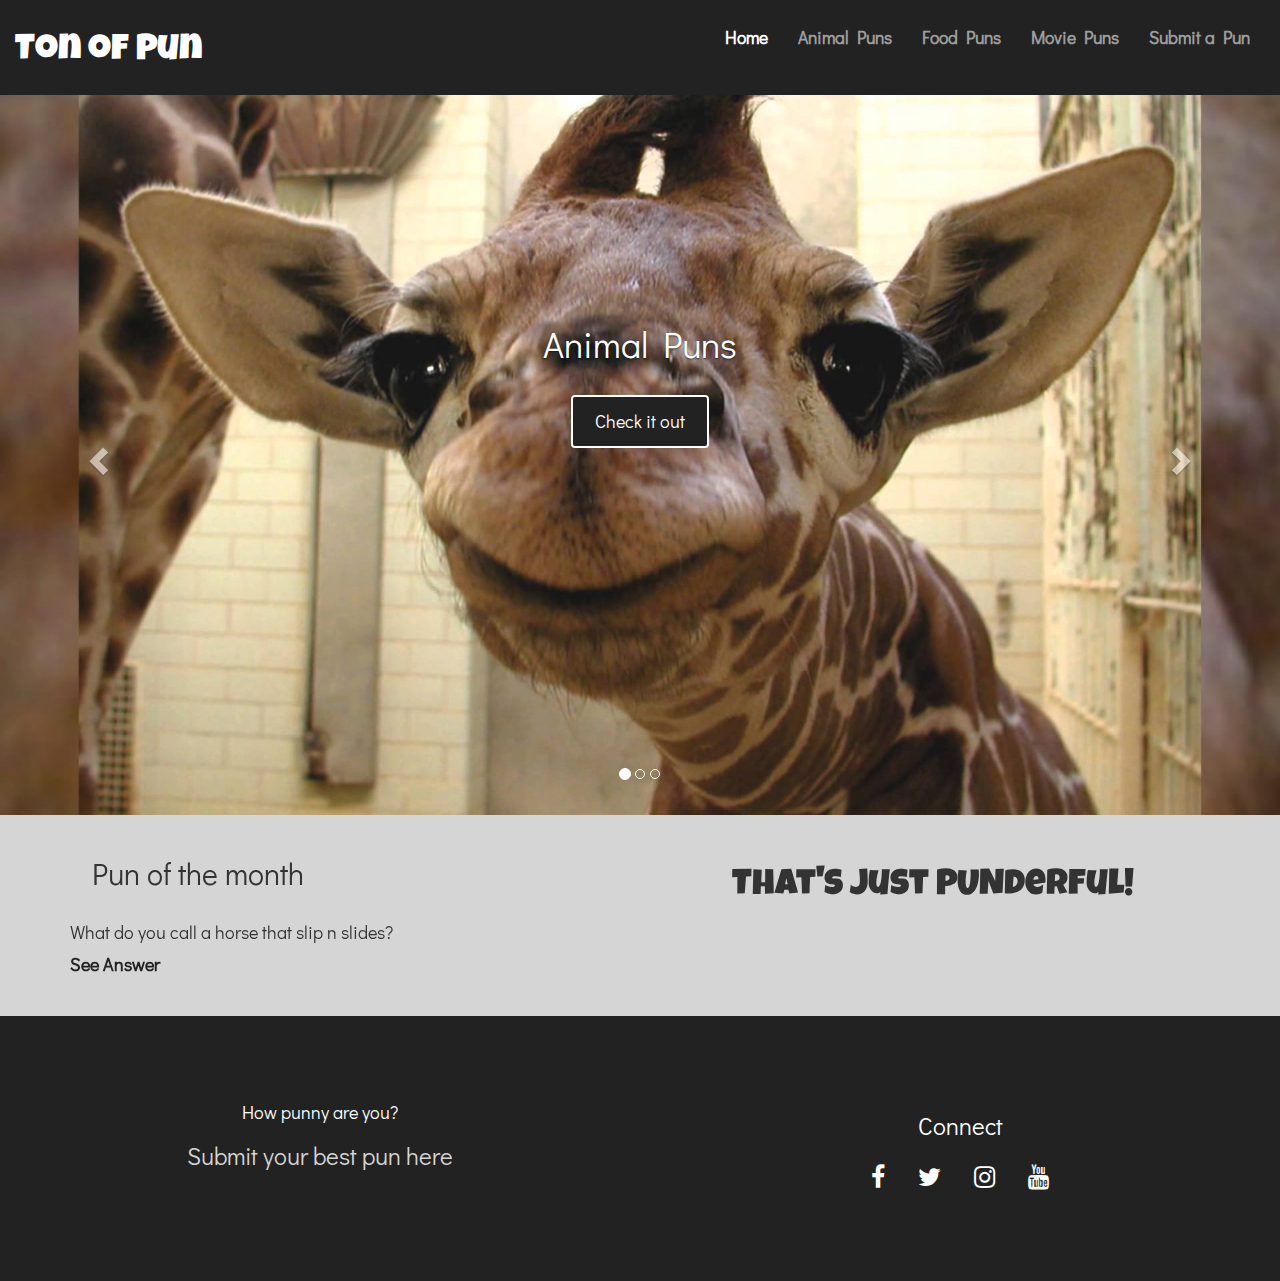
<file: index.html>
<!DOCTYPE html>
<html lang="en">
<head>
  <title>Ton of Pun</title>
  <link rel="shortcut icon" href="/favicon.ico" type="image/x-icon">
  <link rel="icon" href="./favicon.ico" type="image/x-icon">
  <meta charset="utf-8">
  <meta name="viewport" content="width=device-width, initial-scale=1">
  <link rel="stylesheet" href="https://maxcdn.bootstrapcdn.com/bootstrap/3.3.7/css/bootstrap.min.css">
  <link rel="stylesheet" href="./Resources/css/custom.css">
  <link href="https://fonts.googleapis.com/css?family=Didact+Gothic|Luckiest+Guy" rel="stylesheet">
  <link rel="stylesheet" href="https://cdnjs.cloudflare.com/ajax/libs/font-awesome/4.7.0/css/font-awesome.min.css">
  <script src="https://ajax.googleapis.com/ajax/libs/jquery/3.2.1/jquery.min.js"></script>
  <script src="https://maxcdn.bootstrapcdn.com/bootstrap/3.3.7/js/bootstrap.min.js"></script>

</head>
<body>
  <nav class="navbar navbar-inverse">
    <div class="container-fluid">
      <div class="navbar-header">
        <button type="button" class="navbar-toggle" data-toggle="collapse" data-target="#myNavbar">
          <span class="icon-bar"></span>
          <span class="icon-bar"></span>
          <span class="icon-bar"></span>
        </button>
        <h1><a href="./index.html">Ton of Pun</a></h1>
      </div>
      <div class="collapse navbar-collapse" id="myNavbar">
        <ul class="nav navbar-nav navbar-right">
          <li class="active"><a href="./index.html">Home</a></li>
          <li><a href="./animal-puns.html">Animal Puns</a></li>
          <li><a href="./food-puns.html">Food Puns</a></li>
          <li><a href="./movie-puns.html">Movie Puns</a></li>
          <li><a href="./submit.html">Submit a Pun</a></li>
        </ul>
      </div>
    </div>
  </nav>
  <div id="myCarousel" class="carousel slide" data-ride="carousel">
    <ol class="carousel-indicators">
      <li data-target="#myCorousel" data-slide-to="0" class="active"></li>
      <li data-target="#myCorousel" data-slide-to="1"></li>
      <li data-target="#myCorousel" data-slide-to="2"></li>
    </ol>
    <div class="carousel-inner" role="listbox">
      <div class="item active">
        <img src="./Resources/images/animals.jpg" alt="animal">
        <div class="carousel-caption">
          <h1>Animal Puns</h1>
          <br>
          <button type="button" class="btn btn-default"><a href="./animal-puns.html">Check it out</a></button>
        </div>
      </div>
      <div class="item">
        <img src="./Resources/images/food.jpg" alt="food">
        <div class="carousel-caption">
          <h1>Food Puns</h1>
          <br>
          <button type="button" class="btn btn-default"><a href="./food-puns.html"> Start Laughing</a></button>
        </div>
      </div>
      <div class="item">
        <img src="./Resources/images/movies.jpg" alt="movies">
        <div class="carousel-caption">
          <h1>Movie Puns</h1>
          <br>
          <button type="button" class="btn btn-default"><a href="./movie-puns.html">Lights, Camera, ACTION</a></button>
        </div>
      </div>
    </div>
  <!--slider controls-->
    <a class="left carousel-control" href="#myCarousel" role="button" data-slide="prev">
    <span class="glyphicon glyphicon-chevron-left" aria-hidden="true">
    </span>
    <span class="sr-only">Previous</span>
    </a>
    <a class="right carousel-control" href="#myCarousel" role="button" data-slide="next">
    <span class="glyphicon glyphicon-chevron-right" aria-hidden="true">
    </span>
    <span class="sr-only">Next</span>
    </a>
  </div>
<!--end of slider-->
  <div class="container text-container">
    <div class="row">
      <div class="col-sm-6">
        <h2>Pun of the month</h2>
          <h4>What do you call a horse that slip n slides?</h4>
          <a href="#hidden" data-toggle="collapse">See Answer</a>
          <br>
          <div id="hidden" class="collapse">
            <h3>A Slidesdale</h3>
            <img src="./Resources/images/horse.jpeg" alt="horse">
          </div>
      </div>
      <div class="col-sm-6">
        <h1>That's just PUNderful!</h1>
      </div>
    </div>
  </div>
<!--footer-->
  <footer class="container-fluid text-center">
    <div class="row">
      <div class="col-sm-6">
        <h4>How punny are you?</h4>
        <h3><a href="./submit.html"> Submit your best pun here</a></h3>
      </div>
      <div class="col-sm-6">
        <h3>Connect</h3>
        <a href="#" class="fa fa-facebook"></a>
        <a href="#" class="fa fa-twitter"></a>
        <a href="#" class="fa fa-instagram"></a>
        <a href="#" class="fa fa-youtube"></a>
      </div>
    </div>
  </footer>
</body>
</html>


<!--Video at 36 min-->
</file>
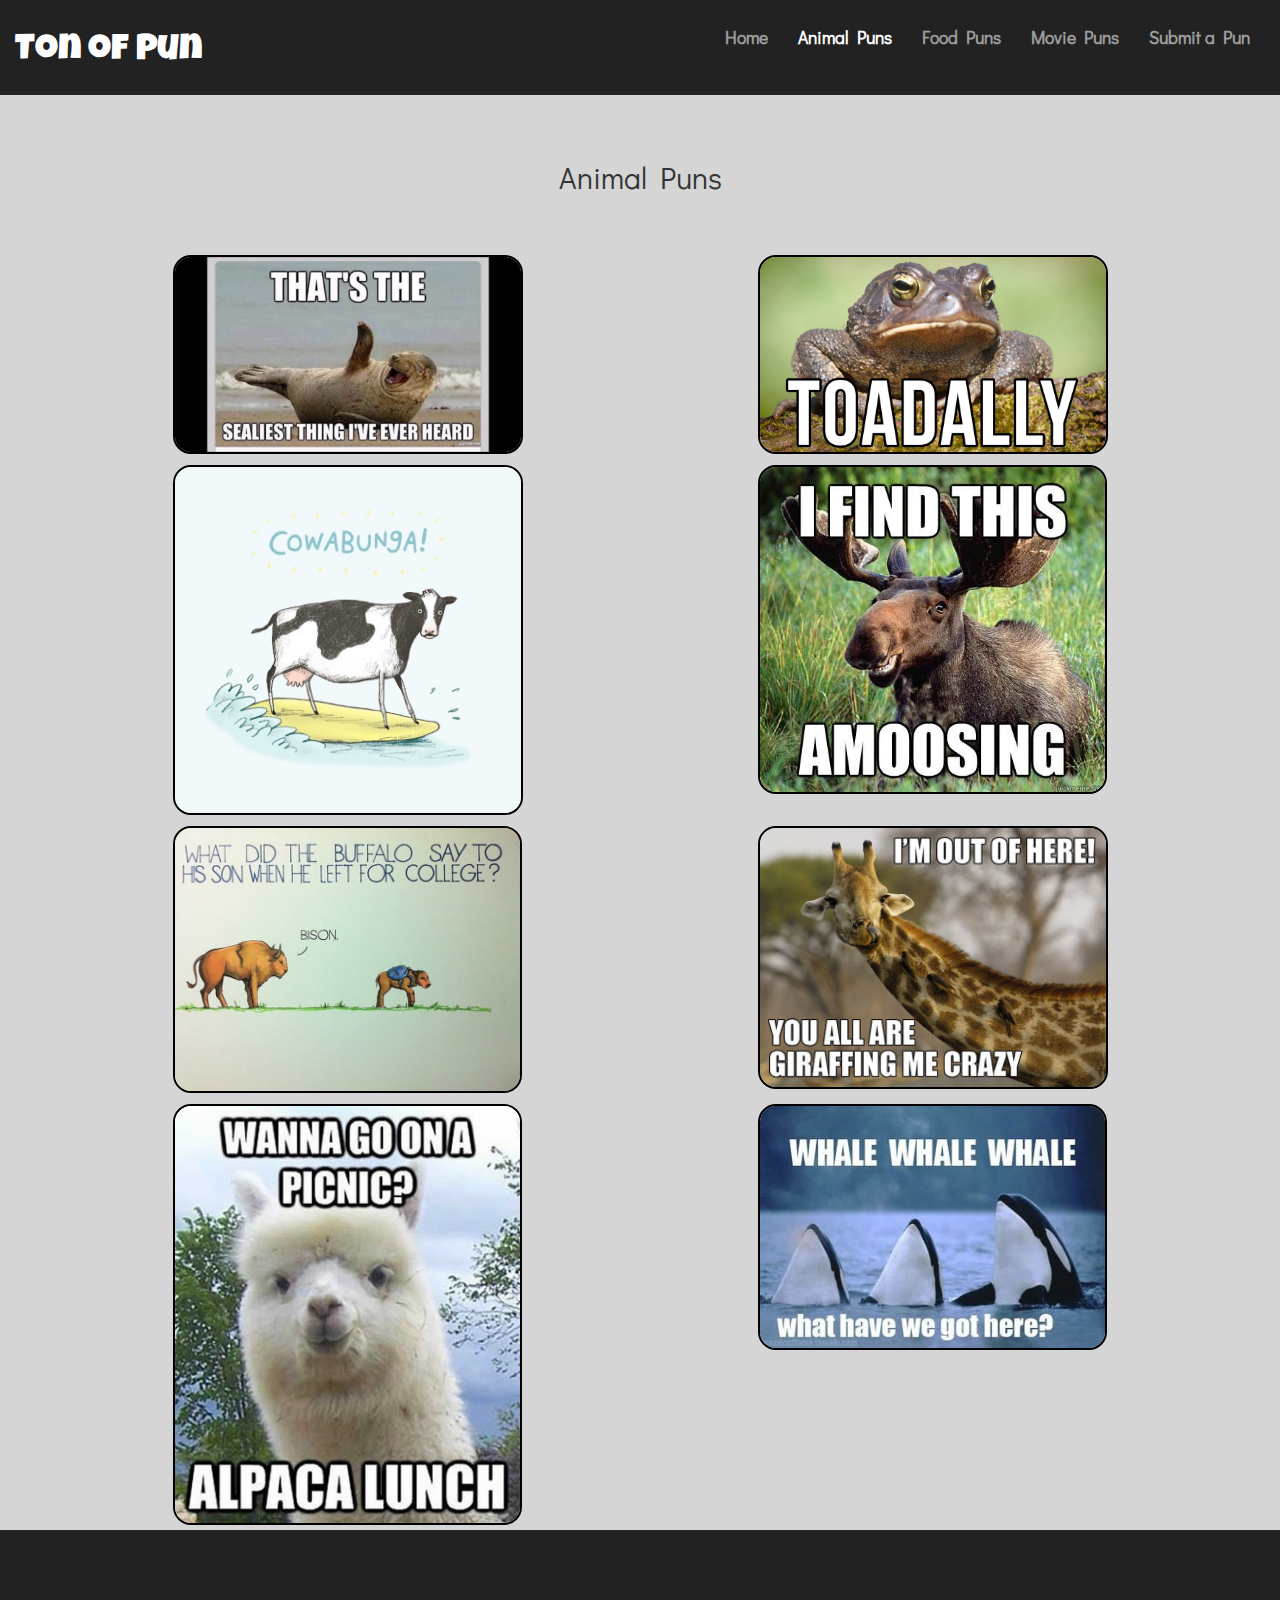
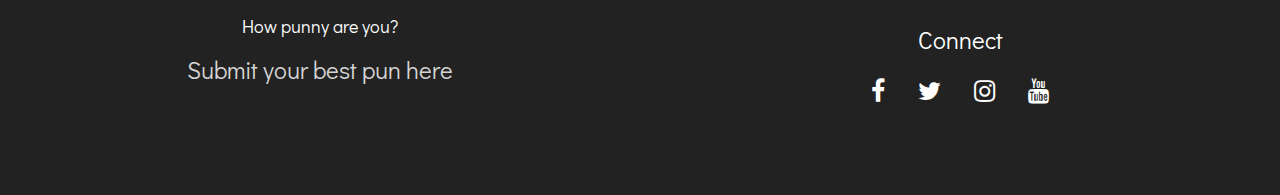
<file: animal-puns.html>
<!DOCTYPE html>
<html lang="en">
<head>
  <title>Ton of Pun</title>
  <link rel="shortcut icon" href="/favicon.ico" type="image/x-icon">
  <link rel="icon" href="./favicon.ico" type="image/x-icon">
  <meta charset="utf-8">
  <meta name="viewport" content="width=device-width, initial-scale=1">
  <link rel="stylesheet" href="https://maxcdn.bootstrapcdn.com/bootstrap/3.3.7/css/bootstrap.min.css">
  <link rel="stylesheet" href="./Resources/css/custom.css">
  <link href="https://fonts.googleapis.com/css?family=Didact+Gothic|Luckiest+Guy" rel="stylesheet">
  <link rel="stylesheet" href="https://cdnjs.cloudflare.com/ajax/libs/font-awesome/4.7.0/css/font-awesome.min.css">
  <script src="https://ajax.googleapis.com/ajax/libs/jquery/3.2.1/jquery.min.js"></script>
  <script src="https://maxcdn.bootstrapcdn.com/bootstrap/3.3.7/js/bootstrap.min.js"></script>

</head>
<body>
  <nav class="navbar navbar-inverse">
    <div class="container-fluid">
      <div class="navbar-header">
        <button type="button" class="navbar-toggle" data-toggle="collapse" data-target="#myNavbar">
          <span class="icon-bar"></span>
          <span class="icon-bar"></span>
          <span class="icon-bar"></span>
        </button>
        <h1><a href="./index.html">Ton of Pun</a></h1>
      </div>
      <div class="collapse navbar-collapse" id="myNavbar">
        <ul class="nav navbar-nav navbar-right">
          <li><a href="./index.html">Home</a></li>
          <li  class="active"><a href="./animal-puns.html">Animal Puns</a></li>
          <li><a href="./food-puns.html">Food Puns</a></li>
          <li><a href="./movie-puns.html">Movie Puns</a></li>
          <li><a href="./submit.html">Submit a Pun</a></li>
        </ul>
      </div>
    </div>
  </nav>
<!--end nav-->
  <div class="container text-center">
    <h2>Animal Puns</h2>
    <div class="row">
      <div class="col-md-6">
        <img src="./Resources/images/seal.jpg" id="img" alt="seal">
      </div>
      <div class="col-md-6">
        <img src="./Resources/images/toad.jpg" id="img" alt="toad">
      </div>
    </div>
  </div>
  <div class="container text-center">
    <div class="row">
      <div class="col-md-6">
          <img src="./Resources/images/cow.jpg" id="img" alt="cow">
      </div>
      <div class="col-md-6">
          <img src="./Resources/images/moose.jpg" id="img" alt="moose">
      </div>
    </div>
  </div>
  <div class="container text-center">
    <div class="row">
      <div class="col-md-6">
          <img src="./Resources/images/bison.jpg" id="img" alt="bison">
      </div>
      <div class="col-md-6">
          <img src="./Resources/images/giraffe.jpg" id="img" alt="giraffe">
      </div>
      </div>
    </div>
  </div>
  <div class="container text-center">
    <div class="row">
      <div class="col-md-6">
          <img src="./Resources/images/alpaca.jpg" id="img" alt="alpaca">
      </div>
      <div class="col-md-6">
          <img src="./Resources/images/whale.jpg" id="img" alt="whale">
      </div>
    </div>
  </div>

  <footer class="container-fluid text-center">
    <div class="row">
      <div class="col-sm-6">
        <h4>How punny are you?</h4>
        <h3><a href="./submit.html"> Submit your best pun here</a></h3>
      </div>
      <div class="col-sm-6">
        <h3>Connect</h3>
        <a href="#" class="fa fa-facebook"></a>
        <a href="#" class="fa fa-twitter"></a>
        <a href="#" class="fa fa-instagram"></a>
        <a href="#" class="fa fa-youtube"></a>
      </div>
    </div>
  </footer>
</body>
</html>
</file>
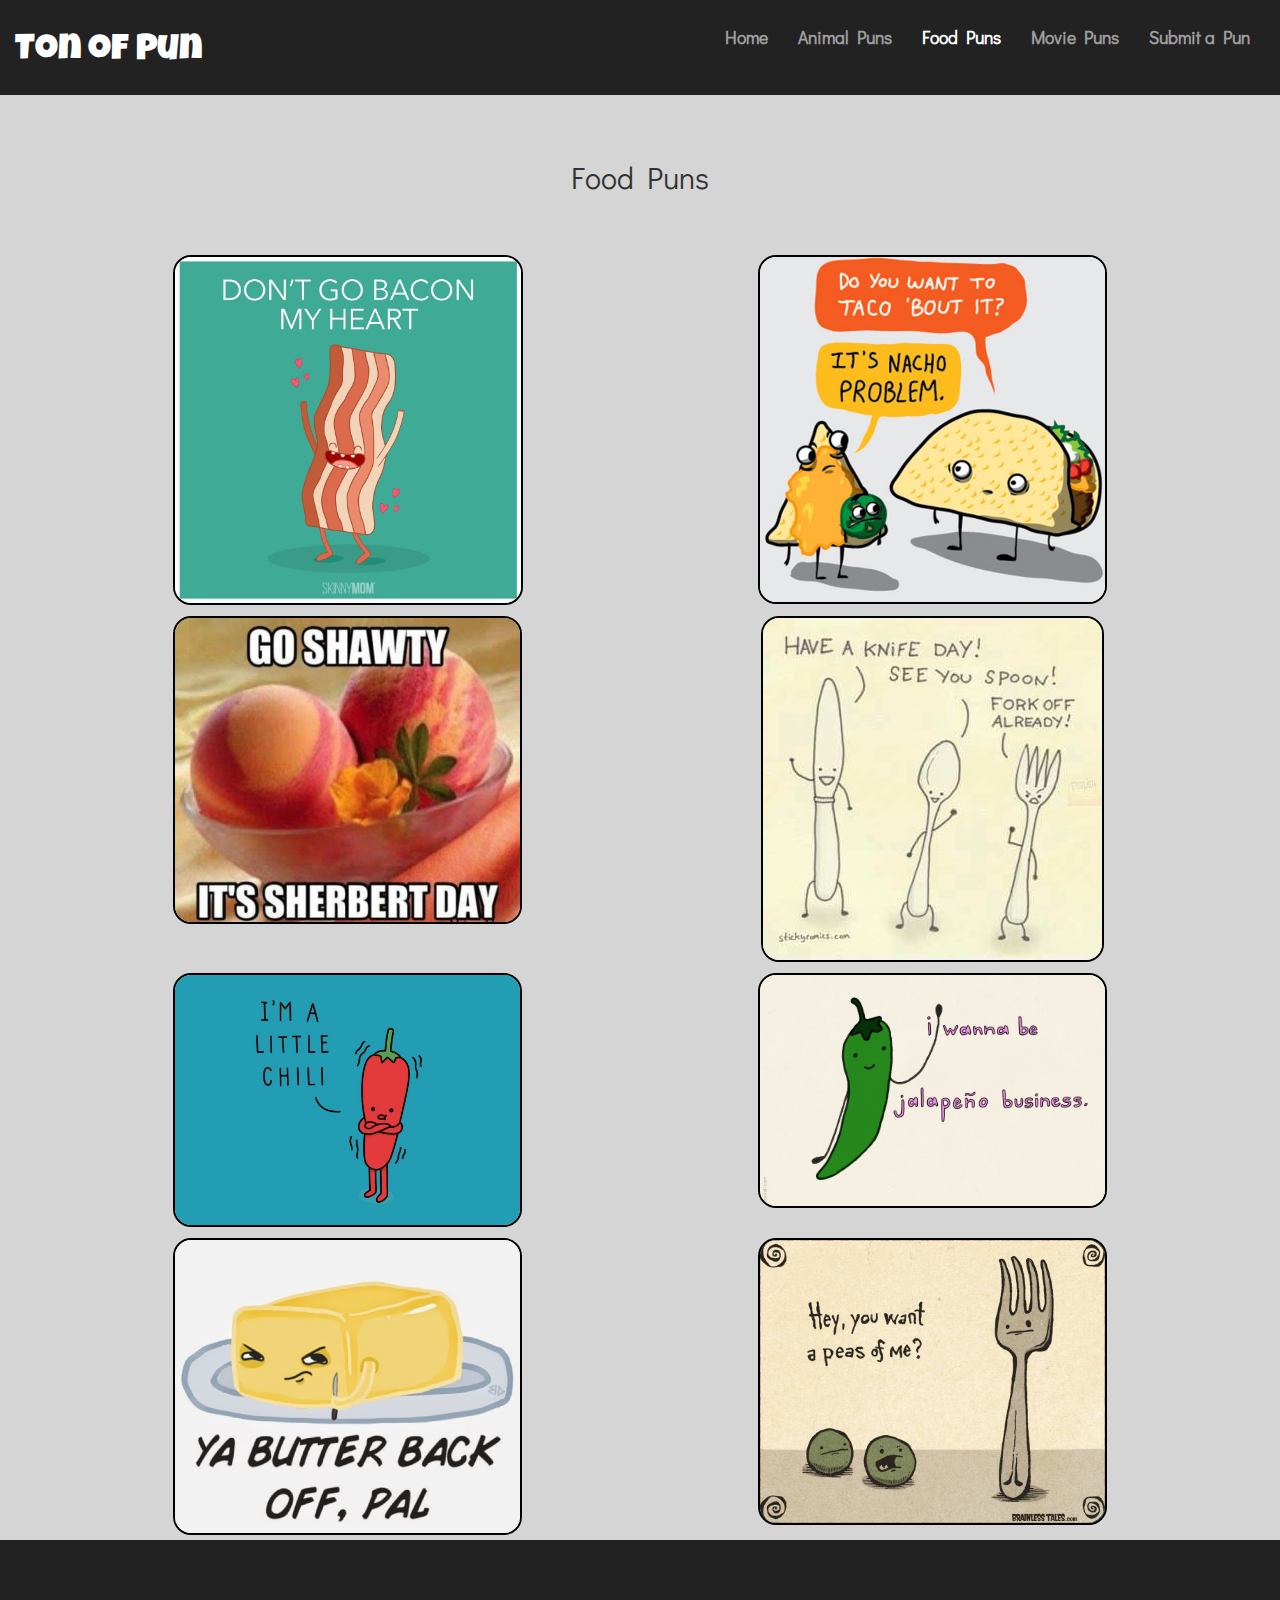
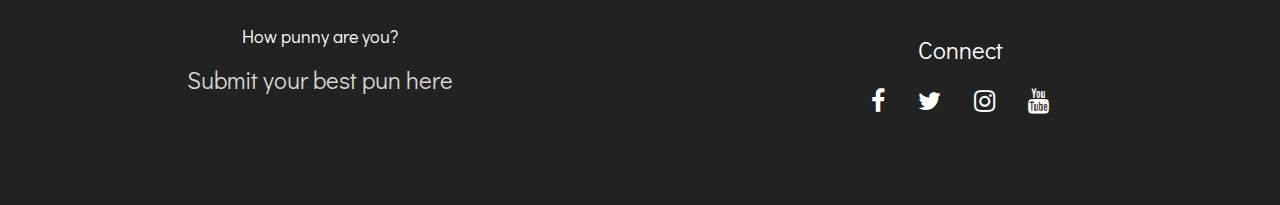
<file: food-puns.html>
<!DOCTYPE html>
<html lang="en">
<head>
  <title>Ton of Pun</title>
  <link rel="shortcut icon" href="/favicon.ico" type="image/x-icon">
  <link rel="icon" href="./favicon.ico" type="image/x-icon">
  <meta charset="utf-8">
  <meta name="viewport" content="width=device-width, initial-scale=1">
  <link rel="stylesheet" href="https://maxcdn.bootstrapcdn.com/bootstrap/3.3.7/css/bootstrap.min.css">
  <link rel="stylesheet" href="./Resources/css/custom.css">
  <link href="https://fonts.googleapis.com/css?family=Didact+Gothic|Luckiest+Guy" rel="stylesheet">
  <link rel="stylesheet" href="https://cdnjs.cloudflare.com/ajax/libs/font-awesome/4.7.0/css/font-awesome.min.css">
  <script src="https://ajax.googleapis.com/ajax/libs/jquery/3.2.1/jquery.min.js"></script>
  <script src="https://maxcdn.bootstrapcdn.com/bootstrap/3.3.7/js/bootstrap.min.js"></script>

</head>
<body>
  <nav class="navbar navbar-inverse">
    <div class="container-fluid">
      <div class="navbar-header">
        <button type="button" class="navbar-toggle" data-toggle="collapse" data-target="#myNavbar">
          <span class="icon-bar"></span>
          <span class="icon-bar"></span>
          <span class="icon-bar"></span>
        </button>
        <h1><a href="./index.html">Ton of Pun</a></h1>
      </div>
      <div class="collapse navbar-collapse" id="myNavbar">
        <ul class="nav navbar-nav navbar-right">
          <li><a href="./index.html">Home</a></li>
          <li><a href="./animal-puns.html">Animal Puns</a></li>
          <li  class="active"><a href="./food-puns.html">Food Puns</a></li>
          <li><a href="./movie-puns.html">Movie Puns</a></li>
          <li><a href="./submit.html">Submit a Pun</a></li>
        </ul>
      </div>
    </div>
  </nav>
  <!--end nav-->

    <div class="container text-center">
      <h2>Food Puns</h2>
      <div class="row">
        <div class="col-md-6">
          <img src="./Resources/images/bacon.jpg" id="img" alt="bacon">
        </div>
        <div class="col-md-6">
          <img src="./Resources/images/taco.jpg" id="img" alt="taco">
        </div>
      </div>
    </div>
    <div class="container text-center">
      <div class="row">
        <div class="col-md-6">
            <img src="./Resources/images/sherbert.jpg" id="img" alt="sherbert">
        </div>
        <div class="col-md-6">
            <img src="./Resources/images/silverwear.jpg" id="img" alt="silverwear">
        </div>
      </div>
    </div>
    <div class="container text-center">
      <div class="row">
        <div class="col-md-6">
            <img src="./Resources/images/chili.jpg" id="img" alt="chili">
        </div>
        <div class="col-md-6">
            <img src="./Resources/images/jalapeno.jpg" id="img" alt="jalapeno">
        </div>
      </div>
    </div>
    <div class="container text-center">
      <div class="row">
        <div class="col-md-6">
            <img src="./Resources/images/butter.jpg" id="img" alt="butter">
        </div>
        <div class="col-md-6">
            <img src="./Resources/images/peas.jpg" id="img" alt="peas">
        </div>
      </div>
    </div>

  <footer class="container-fluid text-center">
    <div class="row">
      <div class="col-sm-6">
        <h4>How punny are you?</h4>
        <h3><a href="./submit.html"> Submit your best pun here</a></h3>
      </div>
      <div class="col-sm-6">
        <h3>Connect</h3>
        <a href="#" class="fa fa-facebook"></a>
        <a href="#" class="fa fa-twitter"></a>
        <a href="#" class="fa fa-instagram"></a>
        <a href="#" class="fa fa-youtube"></a>
      </div>
    </div>
  </footer>
  </body>
</html>
</file>
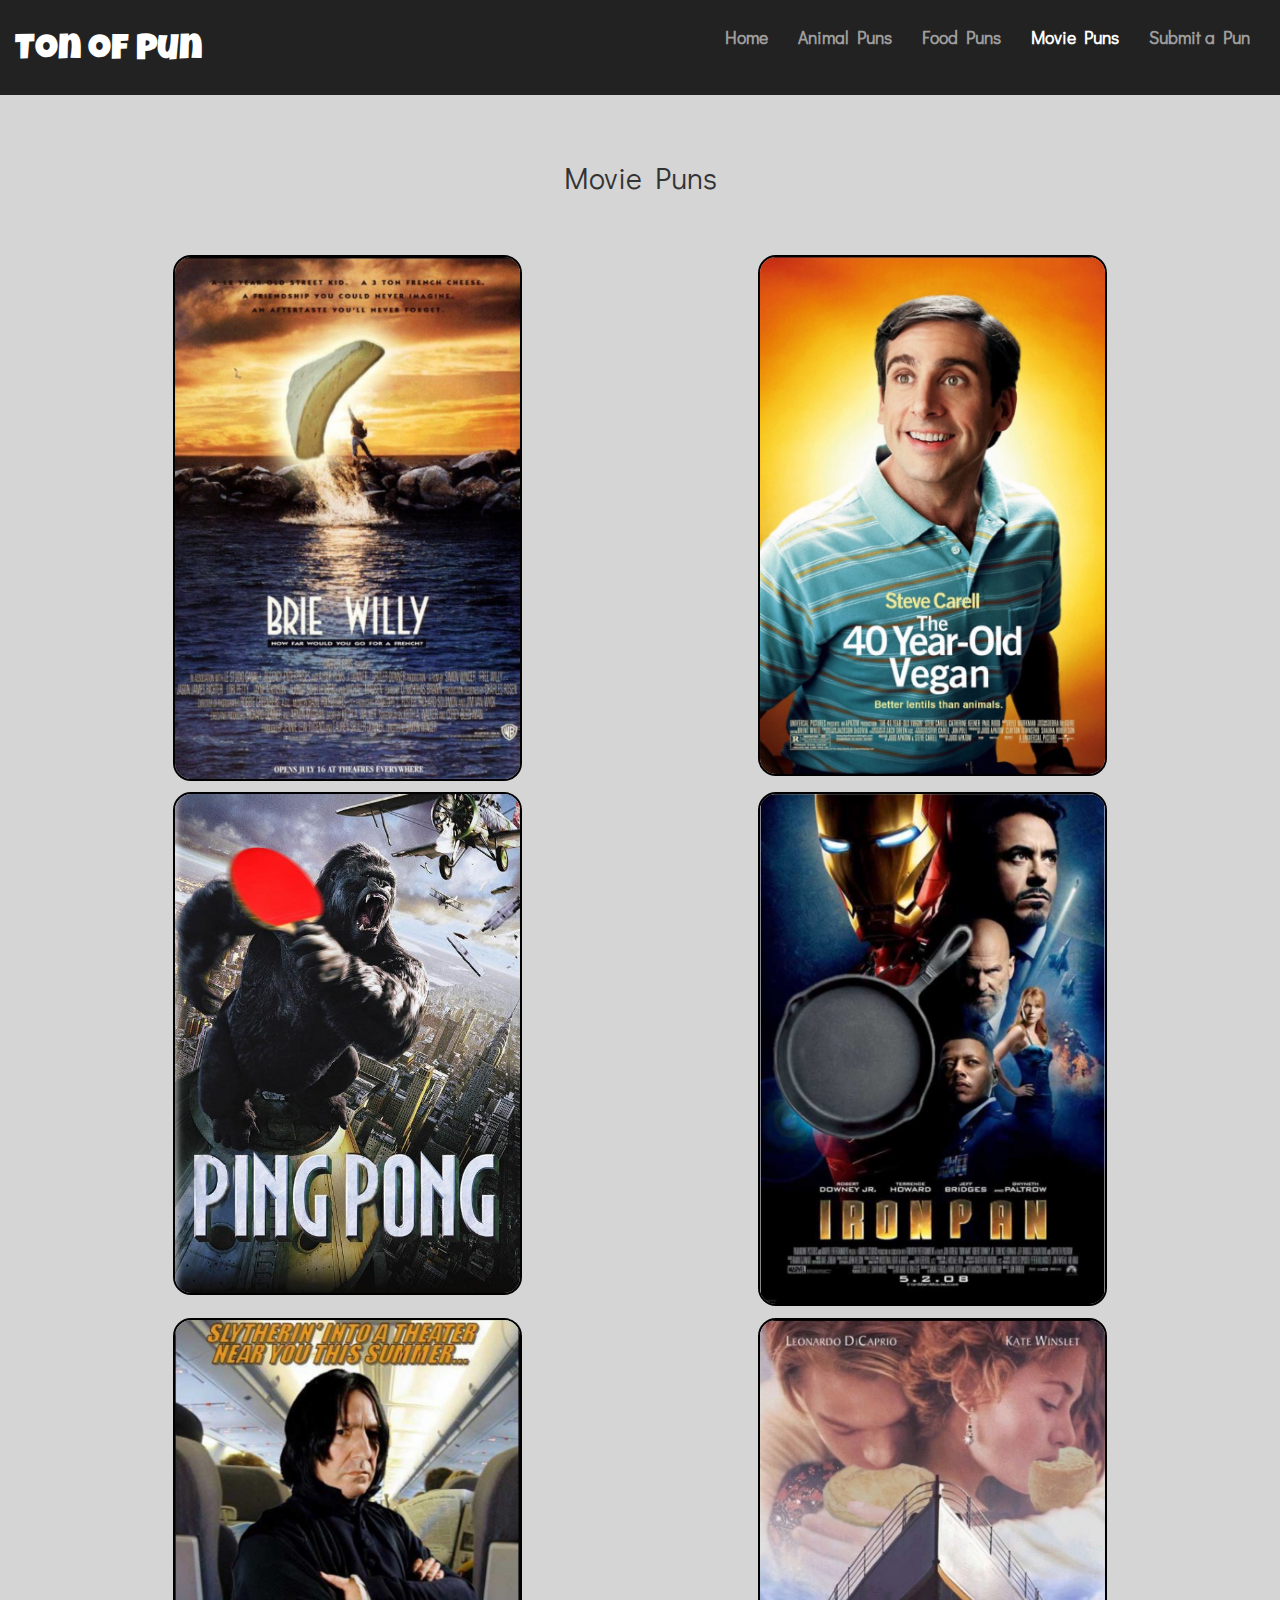
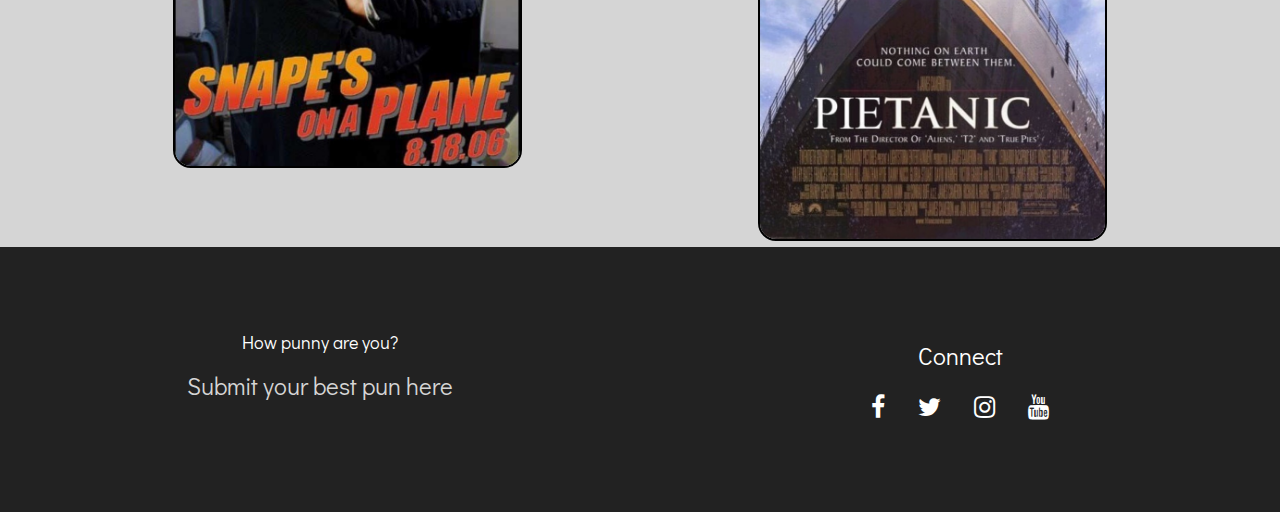
<file: movie-puns.html>
<!DOCTYPE html>
<html lang="en">
<head>
  <title>Ton of Pun</title>
  <link rel="shortcut icon" href="/favicon.ico" type="image/x-icon">
  <link rel="icon" href="./favicon.ico" type="image/x-icon">
  <meta charset="utf-8">
  <meta name="viewport" content="width=device-width, initial-scale=1">
  <link rel="stylesheet" href="https://maxcdn.bootstrapcdn.com/bootstrap/3.3.7/css/bootstrap.min.css">
  <link rel="stylesheet" href="./Resources/css/custom.css">
  <link href="https://fonts.googleapis.com/css?family=Didact+Gothic|Luckiest+Guy" rel="stylesheet">
  <link rel="stylesheet" href="https://cdnjs.cloudflare.com/ajax/libs/font-awesome/4.7.0/css/font-awesome.min.css">
  <script src="https://ajax.googleapis.com/ajax/libs/jquery/3.2.1/jquery.min.js"></script>
  <script src="https://maxcdn.bootstrapcdn.com/bootstrap/3.3.7/js/bootstrap.min.js"></script>

</head>
<body>
  <nav class="navbar navbar-inverse">
    <div class="container-fluid">
      <div class="navbar-header">
        <button type="button" class="navbar-toggle" data-toggle="collapse" data-target="#myNavbar">
          <span class="icon-bar"></span>
          <span class="icon-bar"></span>
          <span class="icon-bar"></span>
        </button>
        <h1><a href="./index.html">Ton of Pun</a></h1>
      </div>
      <div class="collapse navbar-collapse" id="myNavbar">
        <ul class="nav navbar-nav navbar-right">
          <li><a href="./index.html">Home</a></li>
          <li><a href="./animal-puns.html">Animal Puns</a></li>
          <li><a href="./food-puns.html">Food Puns</a></li>
          <li  class="active"><a href="./movie-puns.html">Movie Puns</a></li>
          <li><a href="./submit.html">Submit a Pun</a></li>
        </ul>
      </div>
    </div>
  </nav>
  <!--end nav-->
    <div class="container text-center">
      <h2>Movie Puns</h2>
      <div class="row">
        <div class="col-md-6">
          <img src="./Resources/images/free-willie.jpeg" id="img" alt="free willie">
        </div>
        <div class="col-md-6">
          <img src="./Resources/images/virigin.jpeg" id="img" alt="40 virgin">
        </div>
      </div>
    </div>
    <div class="container text-center">
      <div class="row">
        <div class="col-md-6">
            <img src="./Resources/images/king-kong.jpg" id="img" alt="king-kong">
        </div>
        <div class="col-md-6">
            <img src="./Resources/images/ironman.jpeg" id="img" alt="Iron Man">
        </div>
      </div>
    </div>
    <div class="container text-center">
      <div class="row">
        <div class="col-md-6">
            <img src="./Resources/images/snape.jpeg" id="img" alt="snape">
        </div>
        <div class="col-md-6">
            <img src="./Resources/images/titanic.jpeg" id="img" alt="titanic">
        </div>
      </div>
    </div>

  <footer class="container-fluid text-center">
    <div class="row">
      <div class="col-sm-6">
        <h4>How punny are you?</h4>
        <h3><a href="./submit.html"> Submit your best pun here</a></h3>
      </div>
      <div class="col-sm-6">
        <h3>Connect</h3>
        <a href="#" class="fa fa-facebook"></a>
        <a href="#" class="fa fa-twitter"></a>
        <a href="#" class="fa fa-instagram"></a>
        <a href="#" class="fa fa-youtube"></a>
      </div>
    </div>
  </footer>
  </body>
</file>
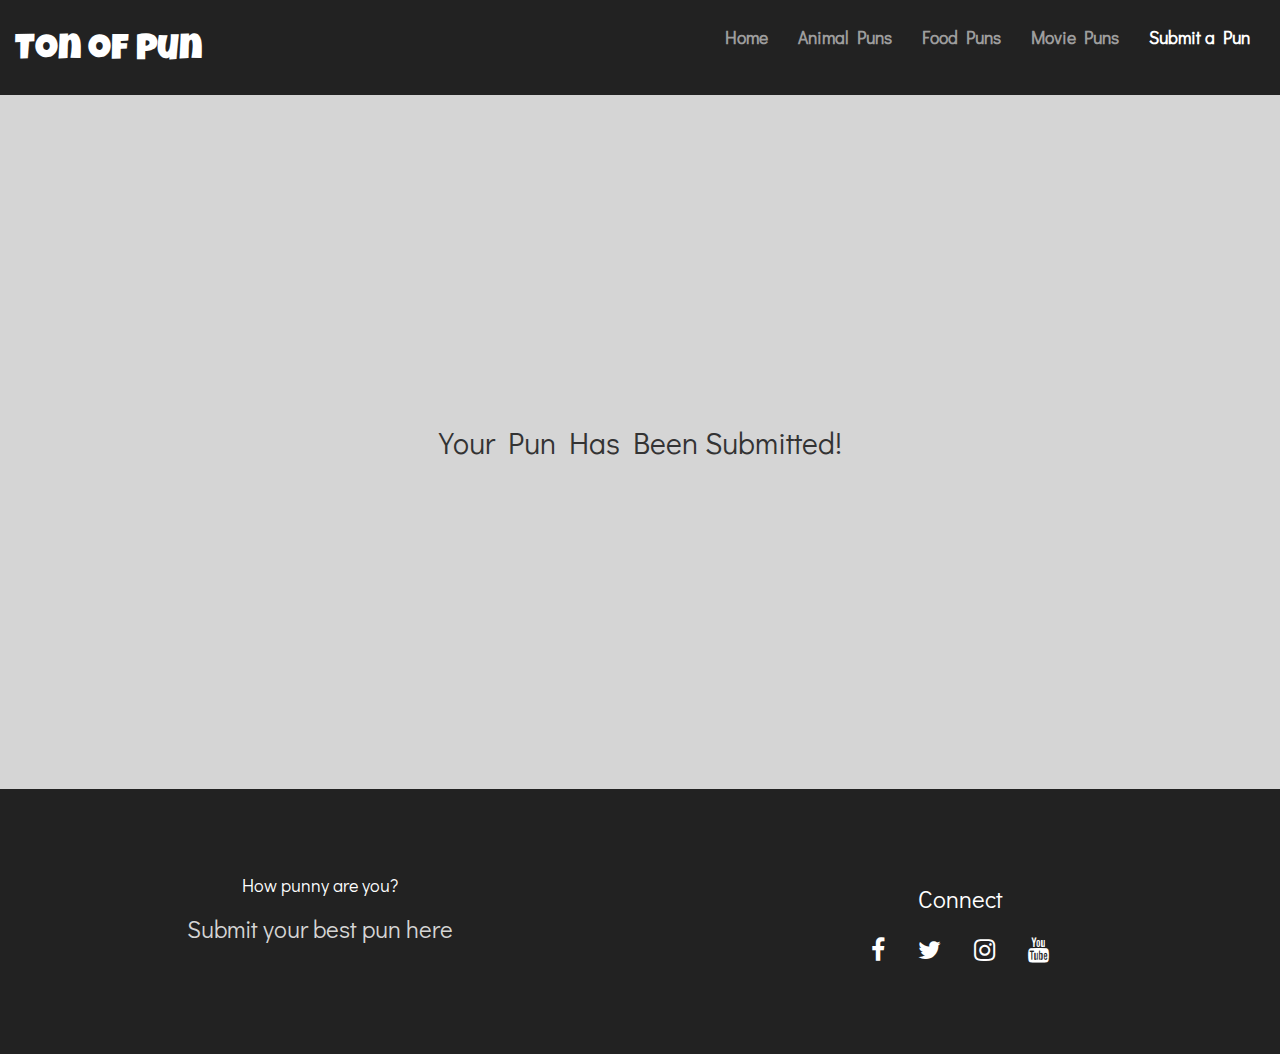
<file: submit-confirmation.html>
<!DOCTYPE html>
<html lang="en">
<head>
  <title>Ton of Pun</title>
  <link rel="shortcut icon" href="/favicon.ico" type="image/x-icon">
  <link rel="icon" href="./favicon.ico" type="image/x-icon">
  <meta charset="utf-8">
  <meta name="viewport" content="width=device-width, initial-scale=1">
  <link rel="stylesheet" href="https://maxcdn.bootstrapcdn.com/bootstrap/3.3.7/css/bootstrap.min.css">
  <link rel="stylesheet" href="./Resources/css/custom.css">
  <link href="https://fonts.googleapis.com/css?family=Didact+Gothic|Luckiest+Guy" rel="stylesheet">
  <link rel="stylesheet" href="https://cdnjs.cloudflare.com/ajax/libs/font-awesome/4.7.0/css/font-awesome.min.css">
  <script src="https://ajax.googleapis.com/ajax/libs/jquery/3.2.1/jquery.min.js"></script>
  <script src="https://maxcdn.bootstrapcdn.com/bootstrap/3.3.7/js/bootstrap.min.js"></script>

</head>
<body>
  <nav class="navbar navbar-inverse">
    <div class="container-fluid">
      <div class="navbar-header">
        <button type="button" class="navbar-toggle" data-toggle="collapse" data-target="#myNavbar">
          <span class="icon-bar"></span>
          <span class="icon-bar"></span>
          <span class="icon-bar"></span>
        </button>
        <h1><a href="./index.html">Ton of Pun</a></h1>
      </div>
      <div class="collapse navbar-collapse" id="myNavbar">
        <ul class="nav navbar-nav navbar-right">
          <li><a href="./index.html">Home</a></li>
          <li><a href="./animal-puns.html">Animal Puns</a></li>
          <li><a href="./food-puns.html">Food Puns</a></li>
          <li><a href="./movie-puns.html">Movie Puns</a></li>
          <li class="active"><a href="./submit.html">Submit a Pun</a></li>
        </ul>
      </div>
    </div>
  </nav>
  <div class="container text-center">
    <h2 class="confirmation">Your Pun Has Been Submitted!</h2>
  </div>
<footer class="container-fluid text-center">
  <div class="row">
    <div class="col-sm-6">
      <h4>How punny are you?</h4>
      <h3><a href="./submit.html"> Submit your best pun here</a></h3>
    </div>
    <div class="col-sm-6">
      <h3>Connect</h3>
      <a href="#" class="fa fa-facebook"></a>
      <a href="#" class="fa fa-twitter"></a>
      <a href="#" class="fa fa-instagram"></a>
      <a href="#" class="fa fa-youtube"></a>
    </div>
  </div>
</footer>
</body>
</html>
</file>
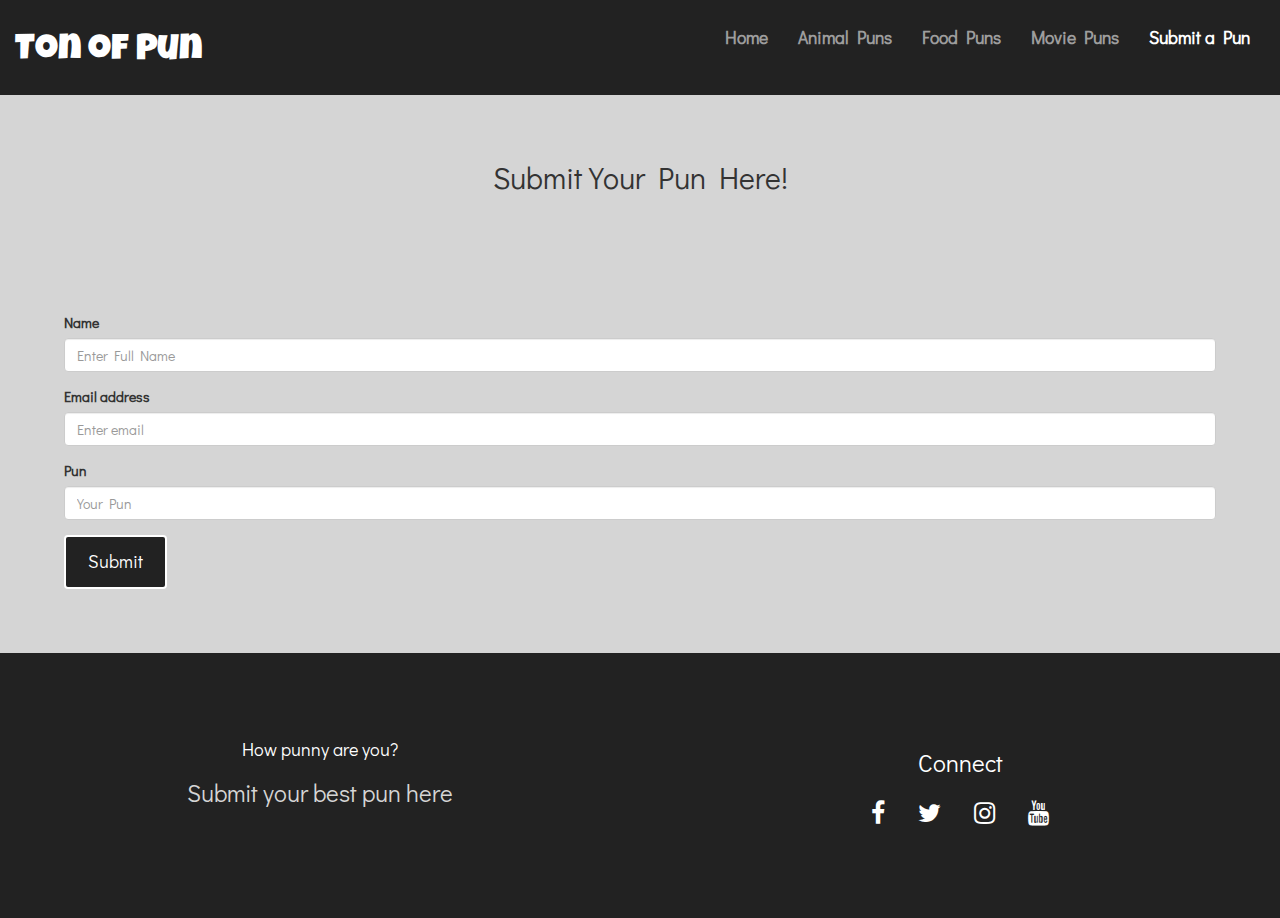
<file: submit.html>
<!DOCTYPE html>
<html lang="en">
<head>
  <title>Ton of Pun</title>
  <meta charset="utf-8">
  <meta name="viewport" content="width=device-width, initial-scale=1">
  <link rel="stylesheet" href="https://maxcdn.bootstrapcdn.com/bootstrap/3.3.7/css/bootstrap.min.css">
  <link rel="stylesheet" href="./Resources/css/custom.css">
  <link href="https://fonts.googleapis.com/css?family=Didact+Gothic|Luckiest+Guy" rel="stylesheet">
  <link rel="stylesheet" href="https://cdnjs.cloudflare.com/ajax/libs/font-awesome/4.7.0/css/font-awesome.min.css">
  <script src="https://ajax.googleapis.com/ajax/libs/jquery/3.2.1/jquery.min.js"></script>
  <script src="https://maxcdn.bootstrapcdn.com/bootstrap/3.3.7/js/bootstrap.min.js"></script>

</head>
<body>
  <nav class="navbar navbar-inverse">
    <div class="container-fluid">
      <div class="navbar-header">
        <button type="button" class="navbar-toggle" data-toggle="collapse" data-target="#myNavbar">
          <span class="icon-bar"></span>
          <span class="icon-bar"></span>
          <span class="icon-bar"></span>
        </button>
        <h1><a href="./index.html">Ton of Pun</a></h1>
      </div>
      <div class="collapse navbar-collapse" id="myNavbar">
        <ul class="nav navbar-nav navbar-right">
          <li><a href="./index.html">Home</a></li>
          <li><a href="./animal-puns.html">Animal Puns</a></li>
          <li><a href="./food-puns.html">Food Puns</a></li>
          <li><a href="./movie-puns.html">Movie Puns</a></li>
          <li class="active"><a href="./submit.html">Submit a Pun</a></li>
        </ul>
      </div>
    </div>
  </nav>
  <div class="container text-center">
    <h2>Submit Your Pun Here!</h2>
  </div>
  <form>
    <div class="form-group">
      <label for="exampleInputName1">Name</label>
      <input type="name" class="form-control" id="nameinput" aria-describedby="nameHelp" placeholder="Enter Full Name">
      <small id="nameHelp" class="form-text text-muted"></small>
    </div>
  <div class="form-group">
    <label for="InputEmail1">Email address</label>
    <input type="email" class="form-control" id="InputEmail1" aria-describedby="emailHelp" placeholder="Enter email">
    <small id="emailHelp" class="form-text text-muted"></small>
  </div>
  <div class="form-group">
    <label for="InputPun1">Pun</label>
    <input type="pun" class="form-control" id="InputPun1" placeholder="Your Pun">
  </div>
  <button type="submit" class="btn btn-primary">Submit</button>
</form>

<footer class="container-fluid text-center">
  <div class="row">
    <div class="col-sm-6">
      <h4>How punny are you?</h4>
      <h3><a href="./submit.html"> Submit your best pun here</a></h3>
    </div>
    <div class="col-sm-6">
      <h3>Connect</h3>
      <a href="#" class="fa fa-facebook"></a>
      <a href="#" class="fa fa-twitter"></a>
      <a href="#" class="fa fa-instagram"></a>
      <a href="#" class="fa fa-youtube"></a>
    </div>
  </div>
</footer>
</body>
</html>
</file>
<file: Resources/css/custom.css>
body {
  font-family: 'Didact Gothic', sans-serif;
  background: #d5d5d5;
}

.navbar-header h1 {
  color: white;
  font-family: 'Luckiest Guy', cursive;
}

.navbar-header a{
  color: #FFF;
}

.navbar-header a:hover {
  color: #D5D5D5;
  text-decoration: none;
}

.navbar {
  margin-bottom: 0;
  border-radius: 0;
  padding: 1% 0;
  font-size: 1.75rem;
  color: white;
  border: 0;
  font-weight: bold;
}

.navbar-brand {
  float: left;
  min-height: 55px;
  padding: 0 15px 5px;
}

.navbar-inverse .navbar-nav>.active>a, .navbar-inverse .navbar-nav>.active>a:focus, .navbar-inverse .navbar-nav>.active>a:hover {
  color: #fff;
  background-color: #222;
}
.item-active img{
  width: 100%;
}

.carousel-caption {
  top: 50%;
  transform: translateY(-50%);
}

.btn{
  font-size: 18px;
  color: white;
  padding: 12px 22px;
  background-color: #222;
  border: 2px solid #fff;
}

.text-container {
  padding-bottom: 3%;
}
.text-container img {
  display: block;
  margin-left: auto;
  margin-right: auto;
  width: 100%;
}

.text-container a {
  color: #222;
  font-size: 18px;
  font-weight: bold;
}
.text-container h3 {
  background-color: #222;
  text-align: center;
  color: #fff;
  border-radius: 25px;
}

.text-container h1 {
  font-family: 'Luckiest Guy', cursive;
  padding-top: 6%;
  text-align: center;
}

.btn a {
  color: white;
  text-decoration: none;
}

.btn a:hover {
  color: #222;
}

#img {
  max-width: 350px;
  margin: 1% auto;
  border-radius: 18px;
  border: 2px solid black;
}

.container h2 {
  padding: 4%;
}

.container {
  margin: 0 auto;
}

.confirmation {
  margin: 25% 10%;
}

form {
  padding: 5%;
}

form .btn:hover {
  background-color: white;
  color: #222;
}

footer {
  width: 100%;
  background-color: #222;
  padding: 6%;
  color: white;
}

footer a {
  color: #d5d5d5;
}

footer a:focus,
footer a:hover {
  color: white;
  text-decoration: none;
}

footer .fa {
  font-size: 25px;
  padding: 15px;
  color: white;
}

.fa:hover {
  color: #d5d5d5;
  text-decoration: none;
}

@media (max-width: 900px){
  .fa {
    font-size: 20px;
    padding: 10px;
  }
}

@media (max-width: 600px) {
  .carousel-caption h1 {
    font-size: 18px;
  }
  .carousel-caption button {
   font-size: 15px;
   padding: 2px 5px;
  }
  .carousel-caption br{
    display: none;
  }
}
</file>
